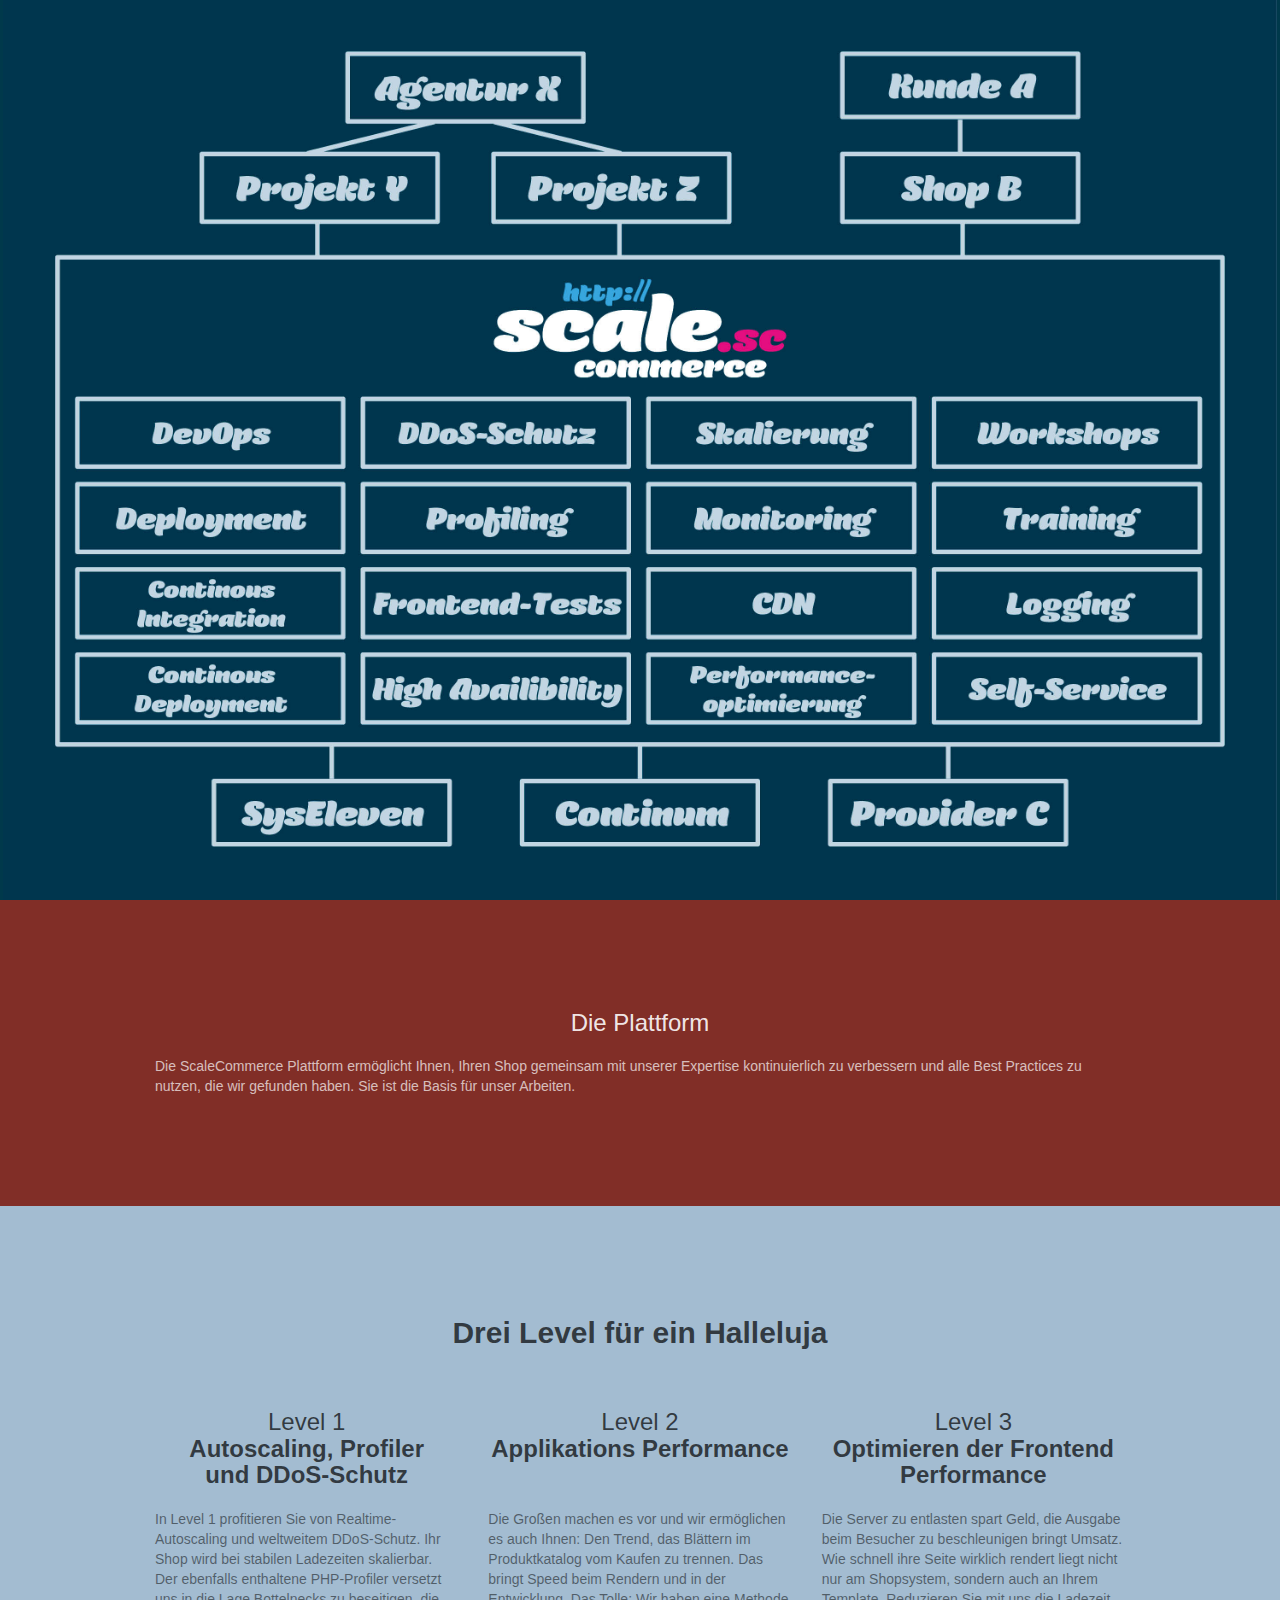
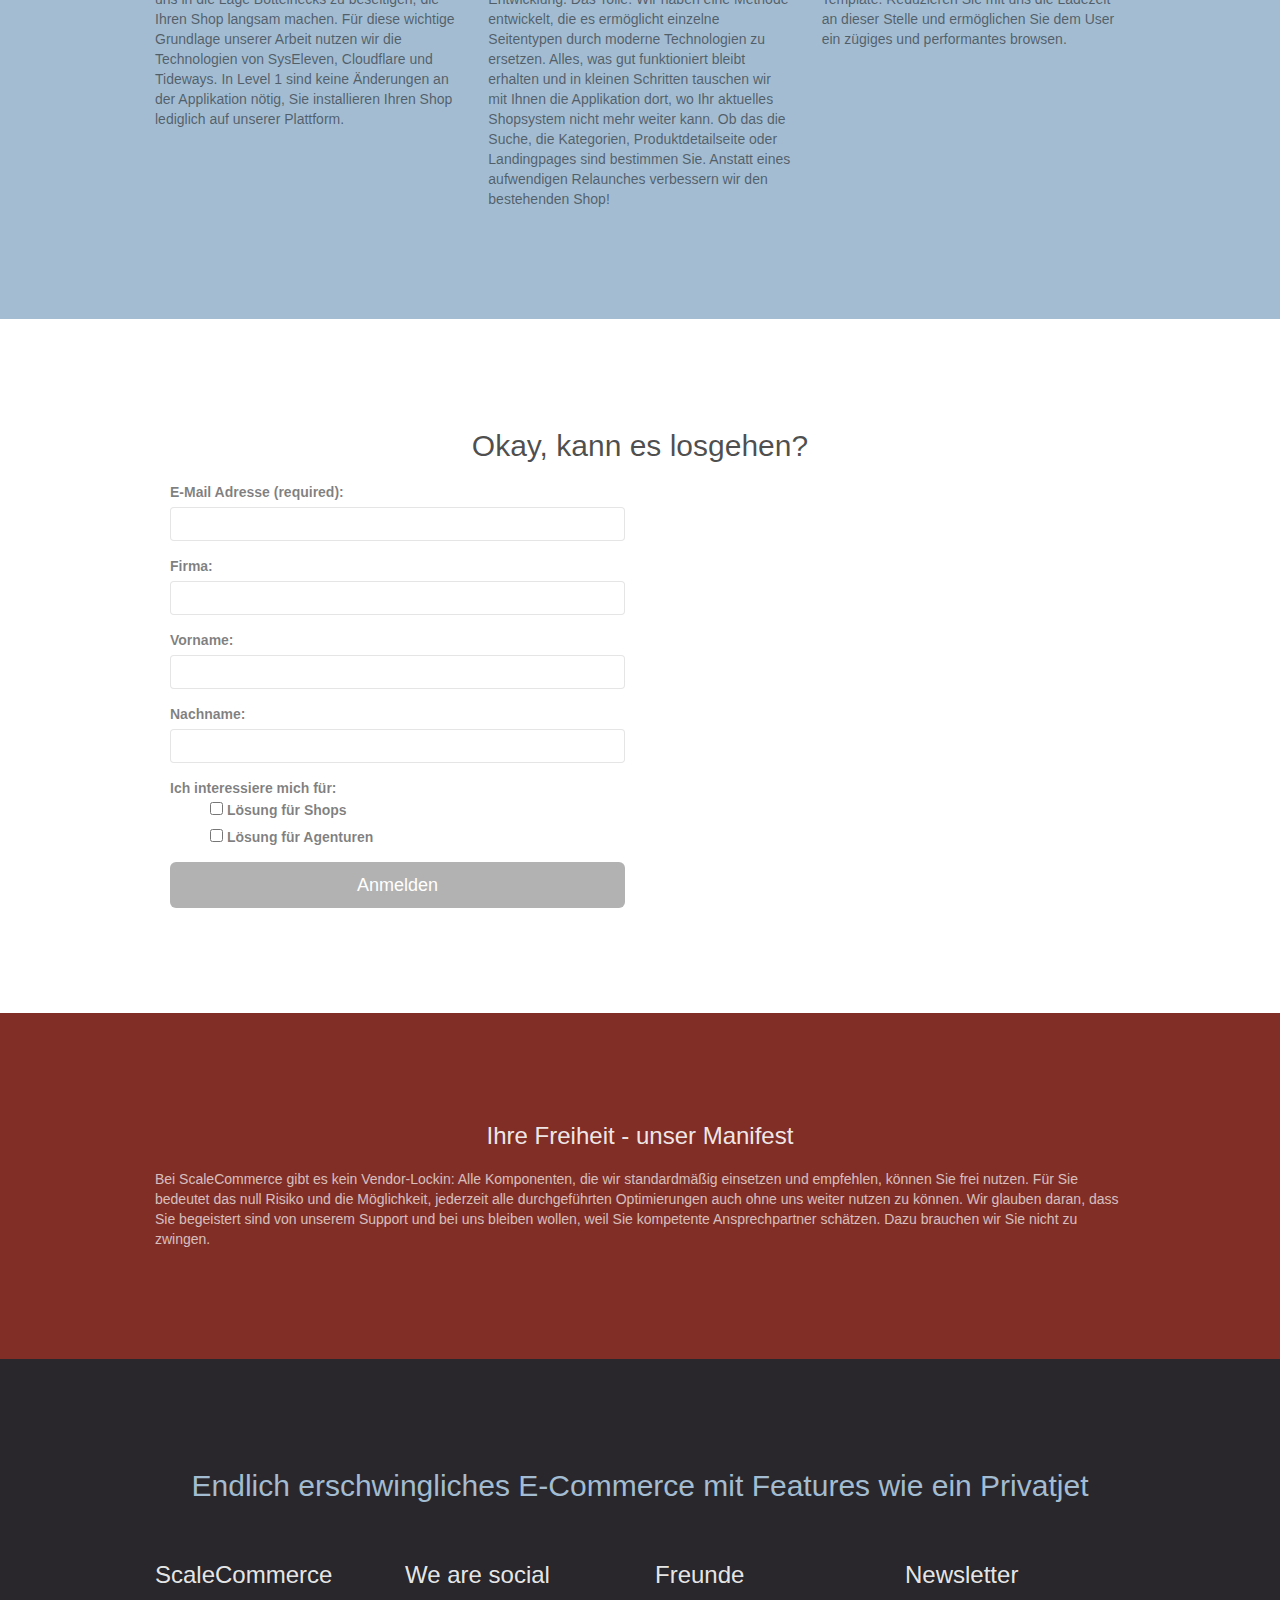
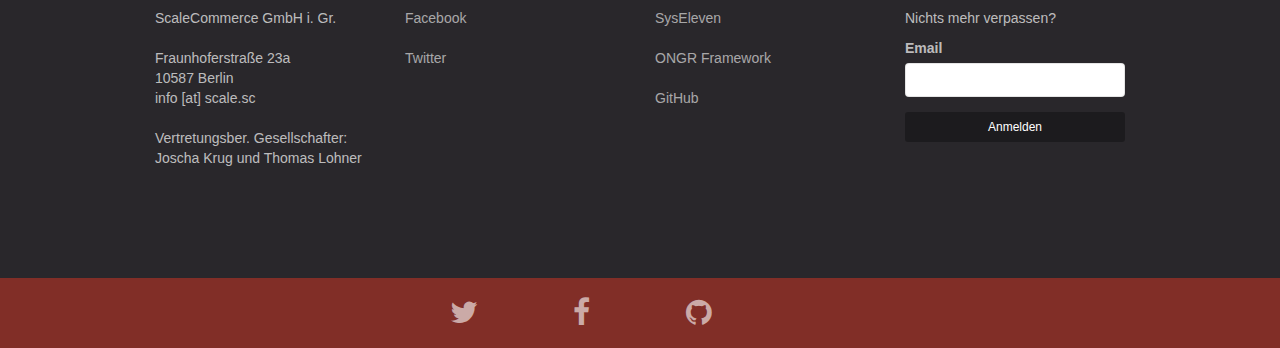
<file: index.html>
﻿<!doctype html>
<html>
<head>
    <meta charset="utf-8">
    <meta name="keywords" content="">
    <meta name="description" content="">
    <link rel="shortcut icon" type="image/png" href="favicon.png" />
    <meta name="viewport" content="width=device-width, initial-scale=1, user-scalable=0">
    <link rel="stylesheet" type="text/css" href="./css/bootstrap.css">
    <link rel="stylesheet" id="ppstyle" type="text/css" href="style.css">
    <link rel='stylesheet' href='./css/font-awesome.min.css'/>
    <script src="./js/jquery-2.1.0.min.js"></script>
    <script src="./js/bootstrap.js"></script>
    <script src="./js/blocs.js"></script>
    <title>ScaleCommerce</title>
</head>
<body>
<!-- Main container -->
<div class="page-container"><!-- Hero Bloc -->
<div id="hero-bloc" class="bloc hero">
    <img src="what-is-scale.jpg" style="-max-width:100%;max-height:100%;">
</div>
<!-- Hero Bloc END -->

<!-- bloc-2 -->
<div class="bloc bgc-burnt-umber d-bloc" id="bloc-2">
	<div class="container bloc-lg">
		<div class="row">
			<div class="col-sm-12">
				<h3 class="mg-md text-center">
					Die Plattform
				</h3>
				<p>
					Die ScaleCommerce Plattform ermöglicht Ihnen, Ihren Shop gemeinsam mit unserer Expertise kontinuierlich zu verbessern und alle Best Practices zu nutzen, die wir gefunden haben. Sie ist die Basis für unser Arbeiten.
				</p>
			</div>
		</div>
	</div>
</div>
<!-- bloc-2 END -->

<!-- bloc-3 -->
<div class="bloc bgc-pastel-blue l-bloc" id="bloc-3">
	<div class="container bloc-lg">
		<div class="row">
			<div class="col-sm-12">
				<h2 class="mg-md text-center">
					<strong>Drei Level für ein Halleluja</strong>
				</h2>
			</div>
		</div>
		<div class="row voffset">
			<div class="col-sm-4">
				<h3 class="mg-md text-center">
					Level 1<br /><strong>Autoscaling, Profiler <br>und DDoS-Schutz</strong>
				</h3>
				<p>
					In Level 1 profitieren Sie von Realtime-Autoscaling und weltweitem DDoS-Schutz. Ihr Shop wird bei stabilen Ladezeiten skalierbar. Der ebenfalls enthaltene PHP-Profiler versetzt uns in die Lage Bottelnecks zu beseitigen, die Ihren Shop langsam machen. Für diese wichtige Grundlage unserer Arbeit nutzen wir die Technologien von SysEleven, Cloudflare und Tideways.  In Level 1 sind keine Änderungen an der Applikation nötig, Sie installieren Ihren Shop lediglich auf unserer Plattform.
                </p>
			</div>
			<div class="col-sm-4">
				<h3 class="mg-md text-center">
					Level 2<br /><strong>Applikations Performance<br>&nbsp;</strong>
				</h3>
				<p>
					Die Großen machen es vor und wir ermöglichen es auch Ihnen: Den Trend, das Blättern im Produktkatalog vom Kaufen zu trennen. Das bringt Speed beim Rendern und in der Entwicklung. Das Tolle: Wir haben eine Methode entwickelt, die es ermöglicht einzelne Seitentypen durch moderne Technologien zu ersetzen. Alles, was gut funktioniert bleibt erhalten und in kleinen Schritten tauschen wir mit Ihnen die Applikation dort, wo Ihr aktuelles Shopsystem nicht mehr weiter kann. Ob das die Suche, die Kategorien, Produktdetailseite oder Landingpages sind bestimmen Sie. Anstatt eines aufwendigen Relaunches verbessern wir den bestehenden Shop!
                </p>
			</div>
			<div class="col-sm-4">
				<h3 class="mg-md text-center">
					Level 3<br /><strong>Optimieren der Frontend Performance</strong>
				</h3>
				<p>
					Die Server zu entlasten spart Geld, die Ausgabe beim Besucher zu beschleunigen bringt Umsatz. Wie schnell ihre Seite wirklich rendert liegt nicht nur am Shopsystem, sondern auch an Ihrem Template. Reduzieren Sie mit uns die Ladezeit an dieser Stelle und ermöglichen Sie dem User ein zügiges und performantes browsen.
                </p>
			</div>
		</div>
	</div>
</div>
<!-- bloc-3 END -->

<!-- bloc-4 -->
<div class="bloc l-bloc bgc-white" id="bloc-4">
	<div class="container bloc-lg">
		<div class="row">
			<div class="col-sm-12">
				<h2 class="mg-md text-center">
					Okay, kann es losgehen?
				</h2>
			</div>
		</div>
        <form action="//scale.us11.list-manage.com/subscribe/post?u=44304e98db66a0c46465d96d2&amp;id=5a48e3cfa9" method="post" id="mc-embedded-subscribe-form" name="mc-embedded-subscribe-form" class="validate" target="_blank" novalidate>
            <div class="col-sm-6">
                <div class="form-group">
                    <label for="mce-EMAIL">E-Mail Adresse (required): </label>
                    <input type="email" value="" name="EMAIL" class="form-control required email" id="mce-EMAIL">
                </div>
                <div class="form-group">
                    <label for="mce-COMPANY">Firma: </label>
                    <input type="text" value="" name="COMPANY" class="form-control" id="mce-COMPANY">
                </div>
                <div class="form-group">
                    <label for="mce-FNAME">Vorname: </label>
                    <input type="text" value="" name="FNAME" class="form-control" id="mce-FNAME">
                </div>
                <div class="form-group">
                    <label for="mce-LNAME">Nachname: </label>
                    <input type="text" value="" name="LNAME" class="form-control" id="mce-LNAME">
                </div>
                <div class="mc-field-group input-group">
                    <strong>Ich interessiere mich für: </strong>
                    <ul>
                        <li>
                            <input type="checkbox" value="1" name="group[5197][1]" id="mce-group[5197]-5197-0">
                            <label for="mce-group[5197]-5197-0">Lösung für Shops</label>
                        </li>
                        <li>
                            <input type="checkbox" value="2" name="group[5197][2]" id="mce-group[5197]-5197-1">
                            <label for="mce-group[5197]-5197-1">Lösung für Agenturen</label>
                        </li>
                    </ul>
                </div>
                <div id="mce-responses" class="clear">
                    <div class="response" id="mce-error-response" style="display:none"></div>
                    <div class="response" id="mce-success-response" style="display:none"></div>
                </div>  
                    <div style="position: absolute; left: -5000px;"><input type="text" name="b_44304e98db66a0c46465d96d2_5a48e3cfa9" tabindex="-1" value=""></div>
                    <div class="clear"><input type="submit" value="Anmelden" name="subscribe" id="mc-embedded-subscribe" class="bloc-button btn btn-d btn-lg btn-block" ></div>
                </div>
        </form>
	</div>
</div>
<!-- bloc-4 END -->
<!-- bloc-2 -->
<div class="bloc bgc-burnt-umber d-bloc" style="margin-bottom:-20px;">
	<div class="container bloc-lg">
		<div class="row">
			<div class="col-sm-12">
                <h3 class="mg-md text-center">Ihre Freiheit - unser Manifest</h3>
                <p>
                    Bei ScaleCommerce gibt es kein Vendor-Lockin: Alle Komponenten, die wir standardmäßig einsetzen und empfehlen, können Sie frei nutzen. Für Sie bedeutet das null Risiko und die Möglichkeit, jederzeit alle durchgeführten Optimierungen auch ohne uns weiter nutzen zu können. Wir glauben daran, dass Sie begeistert sind von unserem Support und bei uns bleiben wollen, weil Sie kompetente Ansprechpartner schätzen. Dazu brauchen wir Sie nicht zu zwingen.
                </p>
			</div>
		</div>
	</div>
</div>
<!-- bloc-2 END -->
﻿
<!-- ScrollToTop Button -->
<a class="bloc-button btn btn-d scrollToTop" onclick="scrollToTarget('1')"><span class="fa fa-chevron-up"></span></a>
<!-- ScrollToTop Button END-->


<!-- Footer - bloc-6 -->
<div class="bloc bgc-dark-jungle-green d-bloc" id="bloc-6">
	<div class="container bloc-lg">
		<div class="row">
			<div class="col-sm-12">
				<h2 class="mg-md text-center tc-pastel-blue">
					Endlich erschwingliches E-Commerce mit Features wie ein Privatjet
				</h2>
			</div>
		</div>
		<div class="row voffset">
			<div class="col-sm-3">
				<h3 class="mg-md">
					ScaleCommerce
				</h3>
				<p>
					ScaleCommerce GmbH i. Gr.<br><br>Fraunhoferstraße 23a<br>10587 Berlin<br>info [at] scale.sc<br><br>
                    Vertretungsber. Gesellschafter:<br>Joscha Krug und Thomas Lohner
				</p>
			</div>
			<div class="col-sm-3">
				<h3 class="mg-md">
					We are social
				</h3>
				<p>
					<a href="https://www.facebook.com/ScaleCommerce" title="ScaleCommerce auf Facebook">Facebook</a>
                    <br>
                    <br>
                    <a href="https://twitter.com/ScaleCommerce" title="ScaleCommerce auf Twitter">Twitter</a>
                    <br>
                    <br>
				</p>
			</div>
			<div class="col-sm-3">
				<h3 class="mg-md">
					Freunde
				</h3>
				<p>
					<a href="http://syseleven.de" title="Unsere Plattform basiert auf der SysEleven-Stack">SysEleven</a>
                    <br /><br />
                    <a href="http://ongr.io" title="ONGR rockt dein Frontend">ONGR Framework</a>
                    <br /><br />
                    <a href="https://github.com/ScaleCommerce" title="Unser Quellcode komplett auf GitHub">GitHub</a>
				</p>
			</div>
			<div class="col-sm-3">
				<h3 class="mg-md">
					Newsletter
				</h3>
				<p>
					Nichts mehr verpassen?
				</p>
                <!-- Begin MailChimp Signup Form -->
                <form action="//scale.us11.list-manage.com/subscribe/post?u=44304e98db66a0c46465d96d2&amp;id=5a48e3cfa9" method="post" id="form-2" name="mc-embedded-subscribe-form" class="validate" target="_blank" novalidate>
                    <div class="form-group">
						<label>
							Email
						</label>
						<input type="email" value="" name="EMAIL" class="form-control" id="mce-EMAIL">
					</div>
                    <div style="position: absolute; left: -5000px;"><input type="text" name="b_44304e98db66a0c46465d96d2_5a48e3cfa9" tabindex="-1" value=""></div>
                    <input type="submit" value="Anmelden" name="subscribe" id="mc-embedded-subscribe" class="bloc-button btn btn-d btn-block btn-sm">
                </form><!--End mc_embed_signup-->
			</div>
		</div>
	</div>
</div>
<!-- Footer - bloc-6 END -->

<!-- Footer - bloc-7 -->
<div class="bloc bgc-burnt-umber d-bloc" id="bloc-7">
	<div class="container bloc-sm">
		<div class="row">
			<div class="col-sm-12 col-md-6 col-md-offset-3">
				<div class="col-sm-3 text-center">
					<a class="social" href="https://twitter.com/ScaleCommerce"><span class="fa fa-twitter icon-md"></span></a>
				</div>
				<div class="col-sm-3 text-center">
					<a class="social" href="https://www.facebook.com/ScaleCommerce"><span class="fa fa-facebook icon-md"></span></a>
				</div>
				<div class="col-sm-3 text-center">
					<a class="social" href="https://github.com/ScaleCommerce"><span class="fa fa-github icon-md"></span></a>
				</div>
			</div>
		</div>
	</div>
</div>
<!-- Footer - bloc-7 END -->
</div>
<!-- Main container END -->

</body>
    
<!-- Google Analytics -->
<script>
	(function(i,s,o,g,r,a,m){i['GoogleAnalyticsObject']=r;i[r]=i[r]||function(){
				(i[r].q=i[r].q||[]).push(arguments)},i[r].l=1*new Date();a=s.createElement(o),
			m=s.getElementsByTagName(o)[0];a.async=1;a.src=g;m.parentNode.insertBefore(a,m)
	})(window,document,'script','//www.google-analytics.com/analytics.js','ga');

	ga('create', 'UA-65234180-1', 'auto');
	ga('send', 'pageview');

</script>
<!-- Google Analytics END -->

</html>
</file>
<file: style.css>
/*-----------------------------------------------------------------------------------*/
/*	    ScaleCommerce
/*      Built with Blocs
/*-----------------------------------------------------------------------------------*/

body{
	margin:0;
	padding:0;
    background:#FFF;
    overflow-x:hidden;
    -webkit-font-smoothing: antialiased;
    -moz-osx-font-smoothing: grayscale;
}
a:hover{text-decoration: none; cursor:pointer;}

button{outline: none!important;} /* Prevent ugly blue glow on chrome and safari */


   


/* Globals type styling */
    h1, h2, h3, h4, h5, h6, p, label, .btn, a{
	font-family:"Helvetica";
}


/* Site container width */

.container{
	max-width:970px;
}

/* = Blocs
-------------------------------------------------------------- */

.bloc{
	width:100%;
	clear:both;
	background: 50% 50% no-repeat;
	padding:0 50px;
	-webkit-background-size: cover;
	-moz-background-size: cover;
	-o-background-size: cover;
	background-size: cover;
}
.bloc .container{
	padding-left:0;
	padding-right:0;
}


/* Sizes */

.bloc-lg{
	padding:100px 50px;
}
.bloc-sm{
	padding:20px 50px;
}


/* Dark theme */

.d-bloc{
	color:rgba(255,255,255,.7);
}
.d-bloc button:hover{
	color:rgba(255,255,255,.9);
}
.d-bloc h1, .d-bloc h2, .d-bloc h3, .d-bloc h4,.d-bloc h5, .d-bloc h6, .d-bloc .ico{
	color:rgba(255,255,255,.9);
}
.d-bloc .icon-round,.d-bloc .icon-square,.d-bloc .icon-rounded,.d-bloc .icon-semi-rounded-a,.d-bloc .icon-semi-rounded-b{
	border-color:rgba(255,255,255,.9);
}
.d-bloc .divider-h span{
	border-color:rgba(255,255,255,.2);
}
.d-bloc a{
	color:rgba(255,255,255,.6);
}
.d-bloc a:hover{
	color:rgba(255,255,255,1);
}
.d-bloc .navbar-toggle .icon-bar{
	background:rgba(255,255,255,1);
}
.d-bloc .btn-wire,.d-bloc .btn-wire:hover{
	color:rgba(255,255,255,1);
	border-color:rgba(255,255,255,1);
}
.d-bloc .panel{
	color:rgba(0,0,0,.5);
}
.d-bloc .panel button:hover{
	color:rgba(0,0,0,.7);
}
.d-bloc .panel h1,.d-bloc .panel h2, .d-bloc .panel h3, .d-bloc .panel h4, .d-bloc .panel h5, .d-bloc .panel h6, .d-bloc .ico{
	color:rgba(0,0,0,.7);
}
.d-bloc .panel icon{
	border-color:rgba(0,0,0,.7);
}
.d-bloc .panel .divider-h span{
	border-color:rgba(0,0,0,.1);
}
.d-bloc .panel a{
	color:rgba(0,0,0,.6);
}
.d-bloc .panel a:hover{
	color:rgba(0,0,0,1);
}
.d-bloc .panel .btn-wire, .d-bloc .panel .btn-wire:hover{
	color:rgba(0,0,0,.7);
	border-color:rgba(0,0,0,.3);
}


/* Light theme */

.l-bloc{
	color:rgba(0,0,0,.5);
}
.l-bloc button:hover{
	color:rgba(0,0,0,.7);
}
.l-bloc h1,.l-bloc h2,.l-bloc h3,.l-bloc h4,.l-bloc h5, .l-bloc h6, .l-bloc .ico{
	color:rgba(0,0,0,.7);
}
.l-bloc .icon-round,.l-bloc .icon-square,.l-bloc .icon-rounded,.l-bloc .icon-semi-rounded-a,.l-bloc .icon-semi-rounded-b{
	border-color:rgba(0,0,0,.7);
}
.l-bloc .divider-h span{
	border-color:rgba(0,0,0,.1);
}
.l-bloc a{
	color:rgba(0,0,0,.6);
}
.l-bloc a:hover{
	color:rgba(0,0,0,1);
}
.l-bloc .navbar-toggle .icon-bar{
	color:rgba(0,0,0,.6);
}
.l-bloc .btn-wire, .l-bloc .btn-wire:hover{
	color:rgba(0,0,0,.7);
	border-color:rgba(0,0,0,.3);
}

/* Row Margin Offsets */

.voffset{
	margin-top:30px;
}

/* Bloc text custom styling */

#hero-bloc h1{
	font-size:50px;
}
#hero-bloc h3{
	font-size:30px;
}

/* = NavBar
-------------------------------------------------------------- */

.navbar{
	margin-bottom: 0;
	z-index:1;
}
.navbar-brand{
	height:auto;
	padding:15px 15px;
	font-size:25px!important;
	font-weight:normal;
	font-weight:600;
}
.navbar-brand img{
	max-height: 200px;
	margin: 0 5px 0 0;
	display:inline;
}
.navbar-brand{
	padding: 15px 15px;
}
.navbar .nav{
	padding-top: 2px;
	margin-right: -16px;
	float:right;
	z-index:1;
}
.nav > li{
	float:left;
	margin-top:4px;
	font-size:16px;
}
.navbar-nav .open .dropdown-menu > li > a{
	text-align: inherit;
}
.nav > li a:hover, .nav > li a:focus{
	background:transparent;
}
.navbar-toggle{
	margin: 10px 10px 0 0;
	border: 0px;
}
.navbar-toggle:hover{
	background:transparent!important;
}
.navbar-toggle .icon-bar{
	background-color: rgba(0,0,0,.5);
	width: 26px;
}
 /* Inverted navbar */

.nav-invert .navbar .nav{
	float:left;
}
.nav-invert .navbar-header, .nav-invert .navbar-brand{
	float:right;
}
@media (min-width: 768px){
	.site-navigation{
		position:absolute;
		top:50%;
		right:20px;
		transform:translate(0, -50%);
		-webkit-transform:translateY(-50%);
	}
	.nav-invert .site-navigation{
		left:20px;
		right:0;
	}
	.nav-center{
		text-align:center;
	}
	.nav-center .navbar-header{
		width:100%;
	}
	.nav-center .navbar-header, .nav-center .navbar-brand, .nav-center .nav > li{
		float: none;
		display:inline-block;
	}
	.nav-center .site-navigation{
		position:relative;
		width:100%;
		margin-top:20px;
	}
}
.nav > li > .dropdown a{
	background: none!important;
	display: block;
	padding: 15px 15px;
}

nav .caret{
	margin: 0 5px;
}

/* = Hero
-------------------------------------------------------------- */

.hero{
	padding:0;
    background:#00394B;
    text-align:center;
}
.hero-nav{
	position:absolute;
	margin: 0 auto;
	top:0;
	left:0;
	right:0;
}
.v-center{
	width:100%;
	height: 100%;
	display: table;
	table-layout: fixed;
}
.v-center .vc-content{
	display: table-cell;
	vertical-align: middle;
	text-align: center;
	width: 100%;
	height: 100%;
}
.hero .btn-dwn{
	width: 58px;
	height: 58px;
	line-height: 58px;
	margin: 0 0 0 -29px;
	padding: 0;
	border-radius: 50%;
	text-align: center;
	font-size: 18px;
	color: rgba(255,255,255,.8);
	background: rgba(0,0,0,.6);
	position: absolute;
	left: 50%;
	bottom: 60px;
	border:0;
}
.hero .btn-dwn:hover{
	color: rgba(255,255,255,1);
}

/* = Bric adjustment margins
-------------------------------------------------------------- */

.mg-md{
	margin-top:10px;
	margin-bottom:20px;
}

/* = Buttons
-------------------------------------------------------------- */

.btn{
	margin: 0 5px 5px 0;
}
.btn.pull-right{
	margin: 0 0 5px 5px;
}
.btn-d,.btn-d:hover,.btn-d:focus{
	color:#FFF!important;
	background:rgba(0,0,0,.3);
}

/* Prevent ugly blue glow on chrome and safari */
button{
	outline: none!important;
}

.btn-wire{
	background:transparent!important;
	border:2px solid transparent;
}
.btn-wire:hover{
	background:transparent!important;
	border:2px solid transparent;
}
.btn-xl{
	padding: 16px 40px;
	font-size: 28px;
}
.dropdown a .caret{
	margin:0 0 0 5px}
/* = Icons
-------------------------------------------------------------- */
.icon-md{
	font-size:30px!important;
}




.panel-sq, .panel-sq .panel-heading, .panel-sq .panel-footer{
	border-radius:0;
}
.panel-rd{
	border-radius:30px;
}
.panel-rd .panel-heading{
	border-radius:29px 29px 0 0;
}
.panel-rd .panel-footer{
	border-radius:0 0 29px 29px;
}


/* = Forms
-------------------------------------------------------------- */

.form-control{
	border-color:rgba(0,0,0,.1);
	box-shadow:none;
}

form ul {
    list-style:none;
}

/* Empty space fillers - Used on empty blocs to fill them out */

.empty-column,.empty-column.thin{
	width:100%;
	height:350px;
	display:inline-block;
}
.empty-column{
	height:350px;
}
.empty-column.thin{
	height:150px;
}
/* iFrame */

iframe{
	border:0;
}


/* ScrollToTop button */

.scrollToTop{
	width:40px;
	height:40px;
	position:fixed;
	bottom:20px;
	right:20px;
	opacity: 0;
	z-index: 500;
	transition: all .3s ease-in-out;
}
.scrollToTop span{
	margin-top: 6px;
}
.showScrollTop{
	font-size: 14px;
	opacity: 1;
}

/* = Custom Colour Styling
-------------------------------------------------------------- */

/* Background colour styles */

.bgc-pastel-blue{
	background-color:#A3BCD1;
}
.bgc-white{
	background-color:#ffffff;
}
.bgc-burnt-umber{
	background-color:#812E27;
}
.bgc-dark-jungle-green{
	background-color:#29272B;
}
/* Text colour styles */

.tc-dark-jungle-green{
	color:#29272B!important;
}
.tc-white{
	color:#ffffff!important;
}
.tc-pastel-blue{
	color:#A3BCD1!important;
}
/* Button colour styles */

.wire-btn-dark-jungle-green{
	color:#29272B!important;
	border-color:#29272B!important;
}
/* Link colour styles */

.ltc-dark-jungle-green{
	color:#29272B!important;
}
.ltc-dark-jungle-green:hover{
	color:#211f22!important;
}

/* Bloc image backgrounds */

.bg-150811-SCALE-Newsletterheader-01{
	background-image:url('img/150811-SCALE-Newsletterheader-01.jpg');
}
.bg-texture30{
	background-image:url('img/texture30.png');
}



/* = Mobile adjustments 
-------------------------------------------------------------- */
@media (max-width: 1024px)
{
    .bloc{
        padding-left: 20px; 
        padding-right: 20px;  
    }
}
@media (max-width: 768px)
{
    .container{width:100%;}
    .b-parallax{background-attachment:scroll;}
    .page-container, #hero-bloc{overflow-x: hidden;position: relative;} /* Prevent unwanted side scroll on mobile */  
}
@media (max-width: 767px)
{
    .page-container{
        overflow-x: hidden;
        position:relative;
    }
    h1,h2,h3,h4,h5,h6,p{
        padding-left:10px!important; 
        padding-right:10px!important; 
    }
    #hero-bloc h1{
        font-size:40px;
    }
    #hero-bloc h2{
        font-size:34px;
    }
    #hero-bloc h3{
        font-size:25px;
    }
    .bloc{
        padding-left: 0; 
        padding-right: 0;  
        -webkit-background-size: auto 200%;
        -moz-background-size: auto 200%;
        -o-background-size: auto 200%;
        background-size: auto 200%;
    }
    .bloc, .bloc .text-right{
        text-align: center!important;
    }
    .b-parallax{
        background-attachment:scroll;
    }
    
    .navbar .nav{
        padding-top: 0;
        border-top:1px solid rgba(0,0,0,.2);
        float:none!important;
    }
    .navbar.row{
        margin-left: 0;
        margin-right: 0;
    }
    .site-navigation{
	   position:inherit;
	   transform:none;
	   -webkit-transform:none;
	   -ms-transform:none;
    }  
    .nav > li{
        margin-top: 0;
        border-bottom:1px solid rgba(0,0,0,.1);
        background:rgba(0,0,0,.05);
        text-align: left;
        padding-left:15px;
        width:100%;
    }
    .nav > li:hover{
        background:rgba(0,0,0,.08);
    }
    #hero-bloc .navbar .nav{
        background:rgba(0,0,0,.8);
    }
    #hero-bloc .navbar .nav a{
        color:rgba(255,255,255,.6);
    }
    .hero{
        padding:50px 0;
    }
    .hero-nav{
        left:-1px;
        right:-1px;
    }
    .navbar-collapse{
        padding:0;
        overflow-x: hidden;
        -webkit-box-shadow: none;
        box-shadow: none;
    }
    .navbar-brand img{
        max-height: 40px;
        width:auto;
        margin: -10px 10px 0 0;    
    }
    .nav-invert .navbar-header{
        float: none;
        width:100%;
    }
    .nav-invert .navbar-toggle{
        float:left; 
    }
    .btn.pull-left, .btn.pull-right{
       float:none!important; 
    }
    .bloc-group .bloc{
         display:block;
         width:100%;
     }
    .bloc-tile-2 .container, .bloc-tile-3 .container, .bloc-tile-4 .container{
	   padding-left: 10px;
	   padding-right: 10px;
    }
    .bloc-xxl,.bloc-xl,.bloc-lg{
        padding: 40px 0;
    }
    .bloc-sm,.bloc-md{
        padding-left: 0; 
        padding-right: 0;
    }
    .a-block{
        text-align: center;
    }
    .btn-dwn{
       display:none; 
    }
    .voffset{
        margin-top:5px;
    }
    .voffset-md{
        margin-top:20px;
    }
    .voffset-lg{
        margin-top:30px;
    }
    form{
        padding:5px;
    }
    .col-xs-2, .col-sm-2, .col-md-2, .col-lg-2, .col-xs-3, .col-sm-3, .col-md-3, .col-lg-3, .col-xs-4, .col-sm-4, .col-md-4, .col-lg-4, .col-xs-5, .col-sm-5, .col-md-5, .col-lg-5, .col-xs-6, .col-sm-6, .col-md-6, .col-lg-6, .col-xs-7, .col-sm-7, .col-md-7, .col-lg-7, .col-xs-8, .col-sm-8, .col-md-8, .col-lg-8, .col-xs-9, .col-sm-9, .col-md-9, .col-lg-9, .col-xs-10, .col-sm-10, .col-md-10, .col-lg-10, .col-xs-11, .col-sm-11, .col-md-11, .col-lg-11, .col-xs-12, .col-sm-12, .col-md-12, .col-lg-12 {
        margin-top: 50px;
        margin-bottom: 50px;
    }
}
</file>
